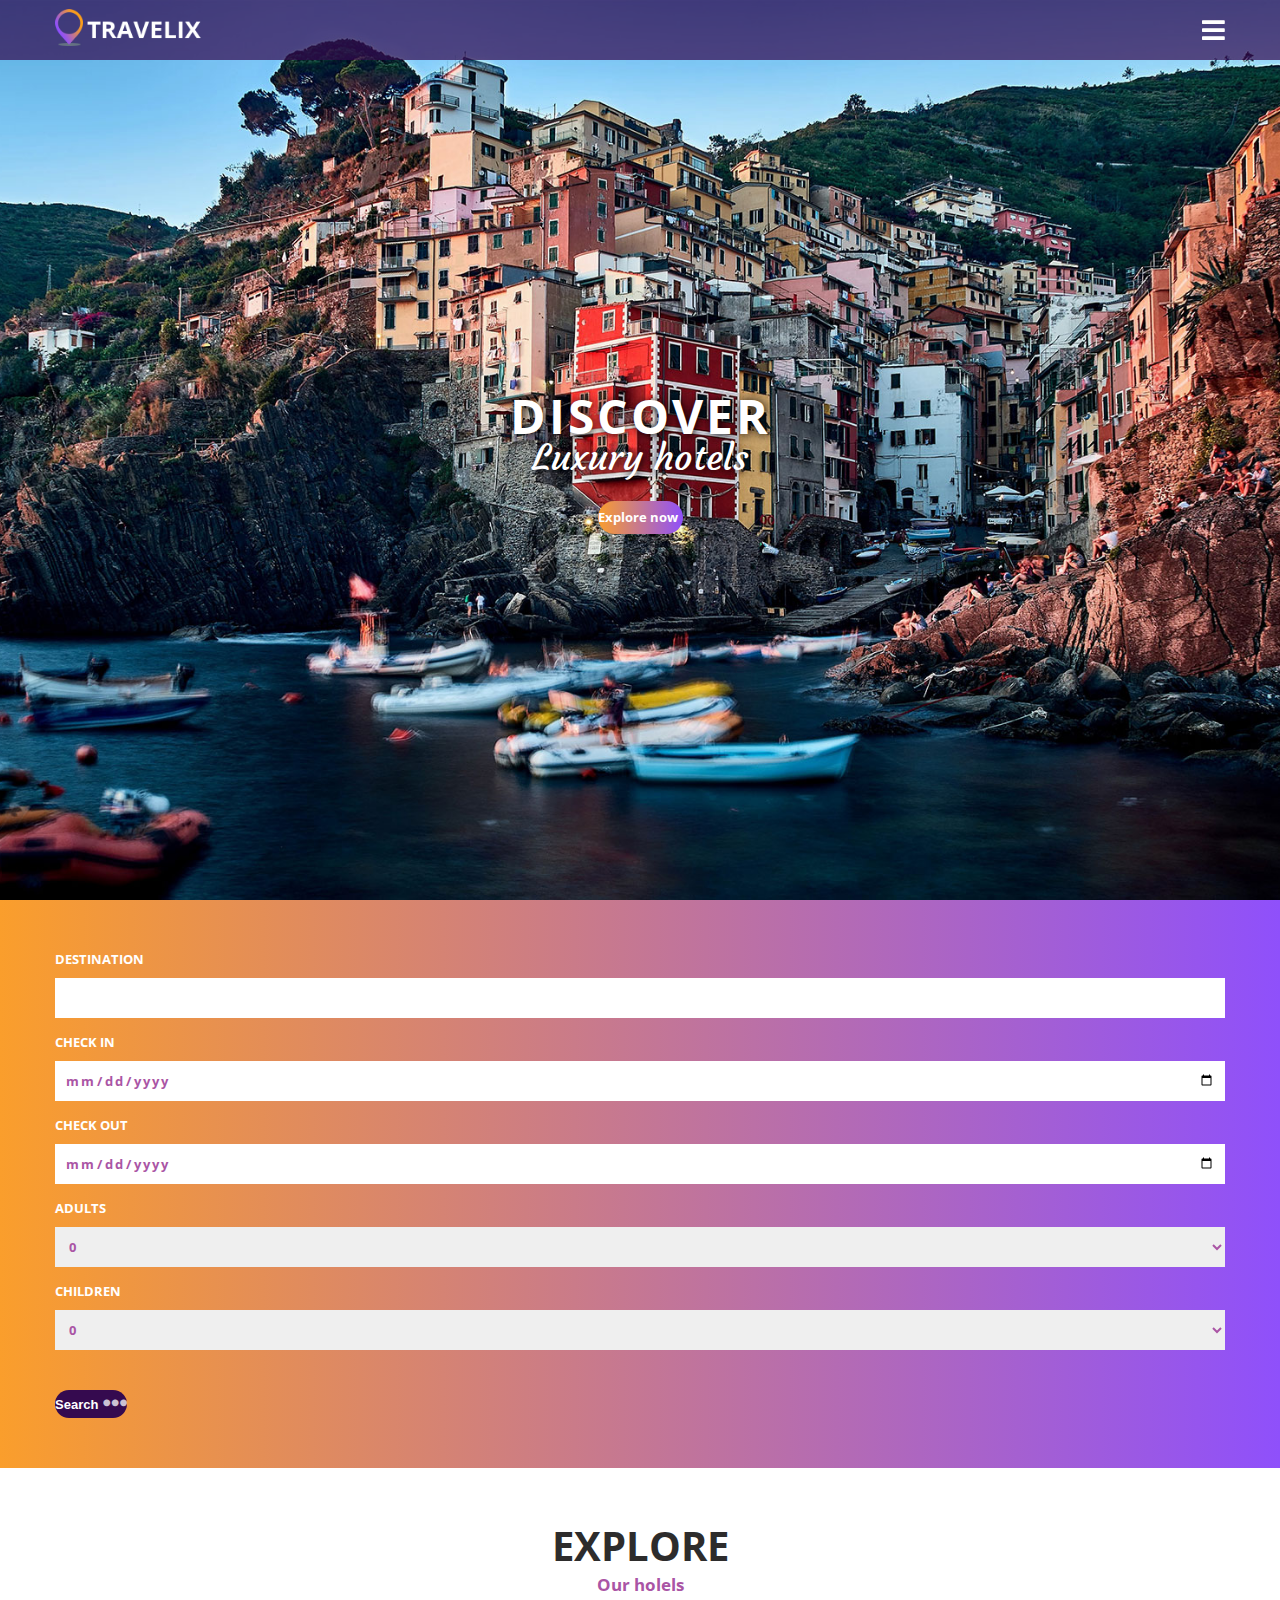
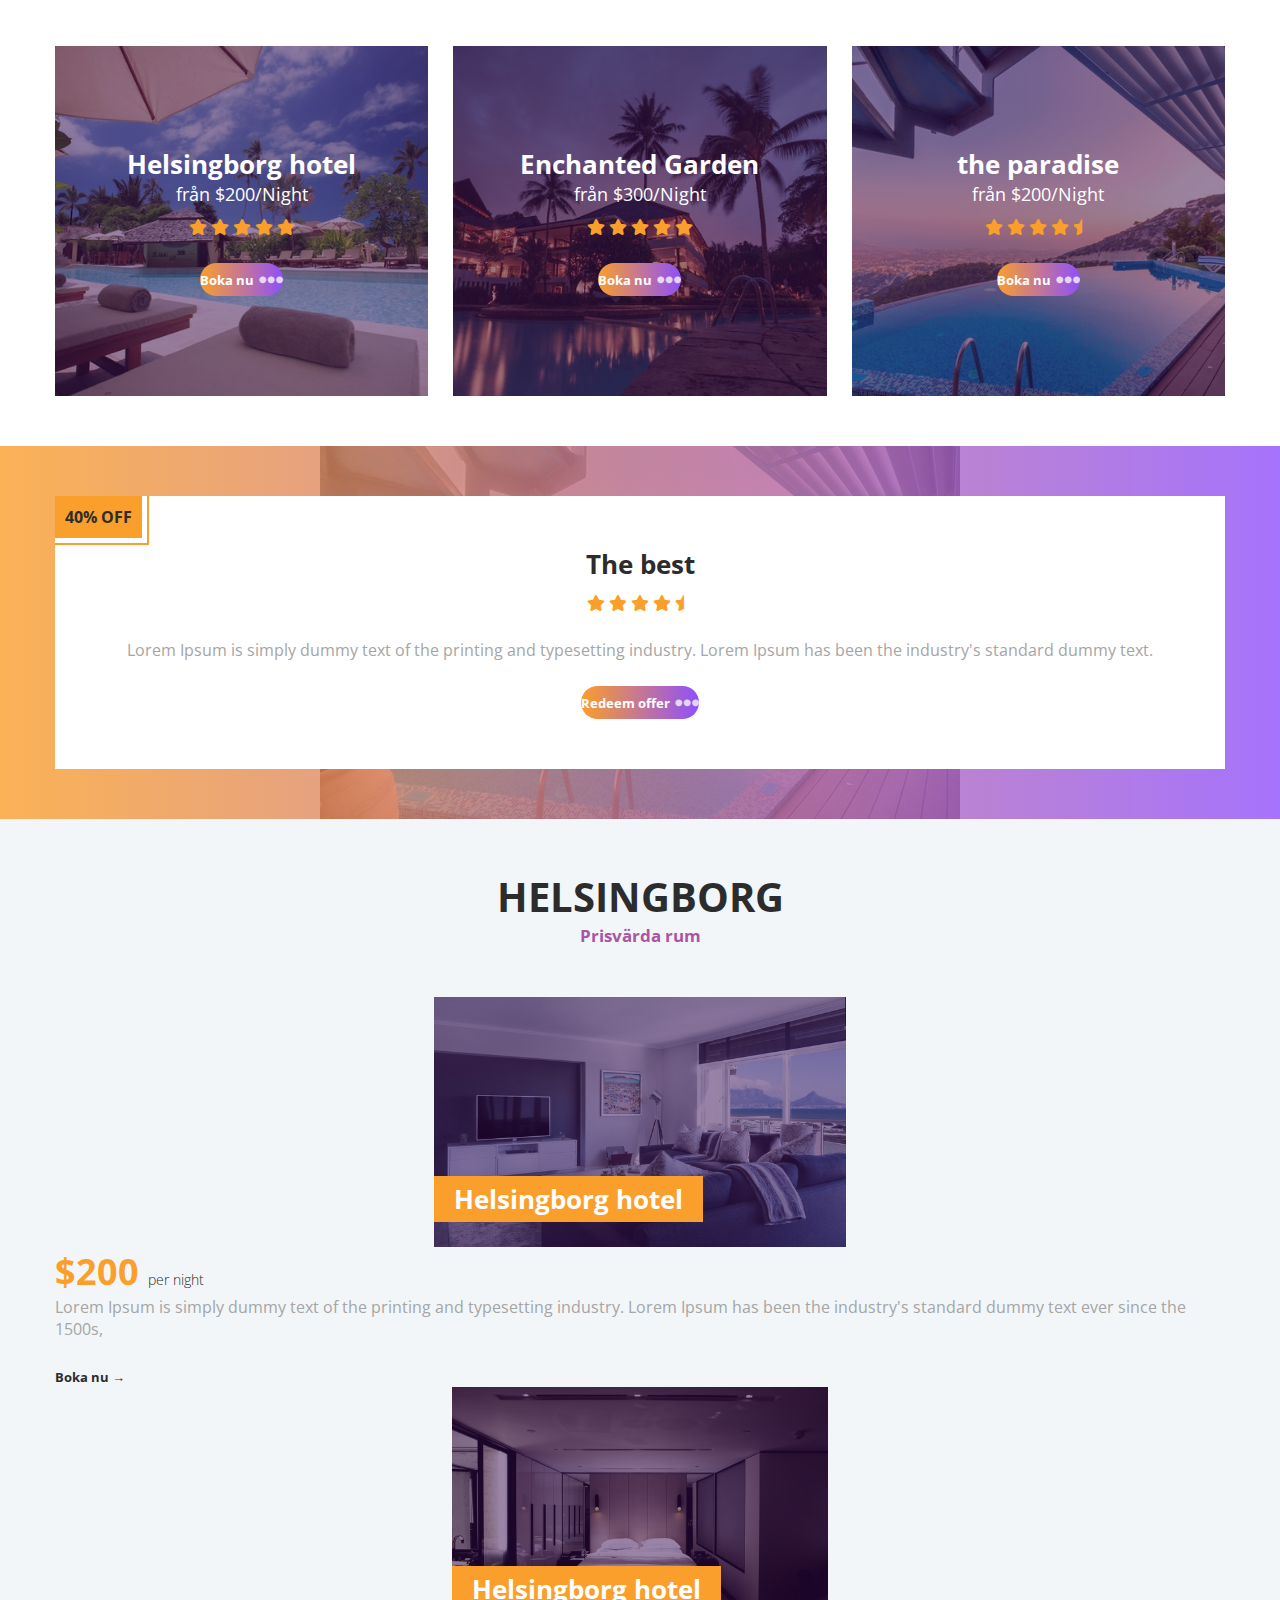
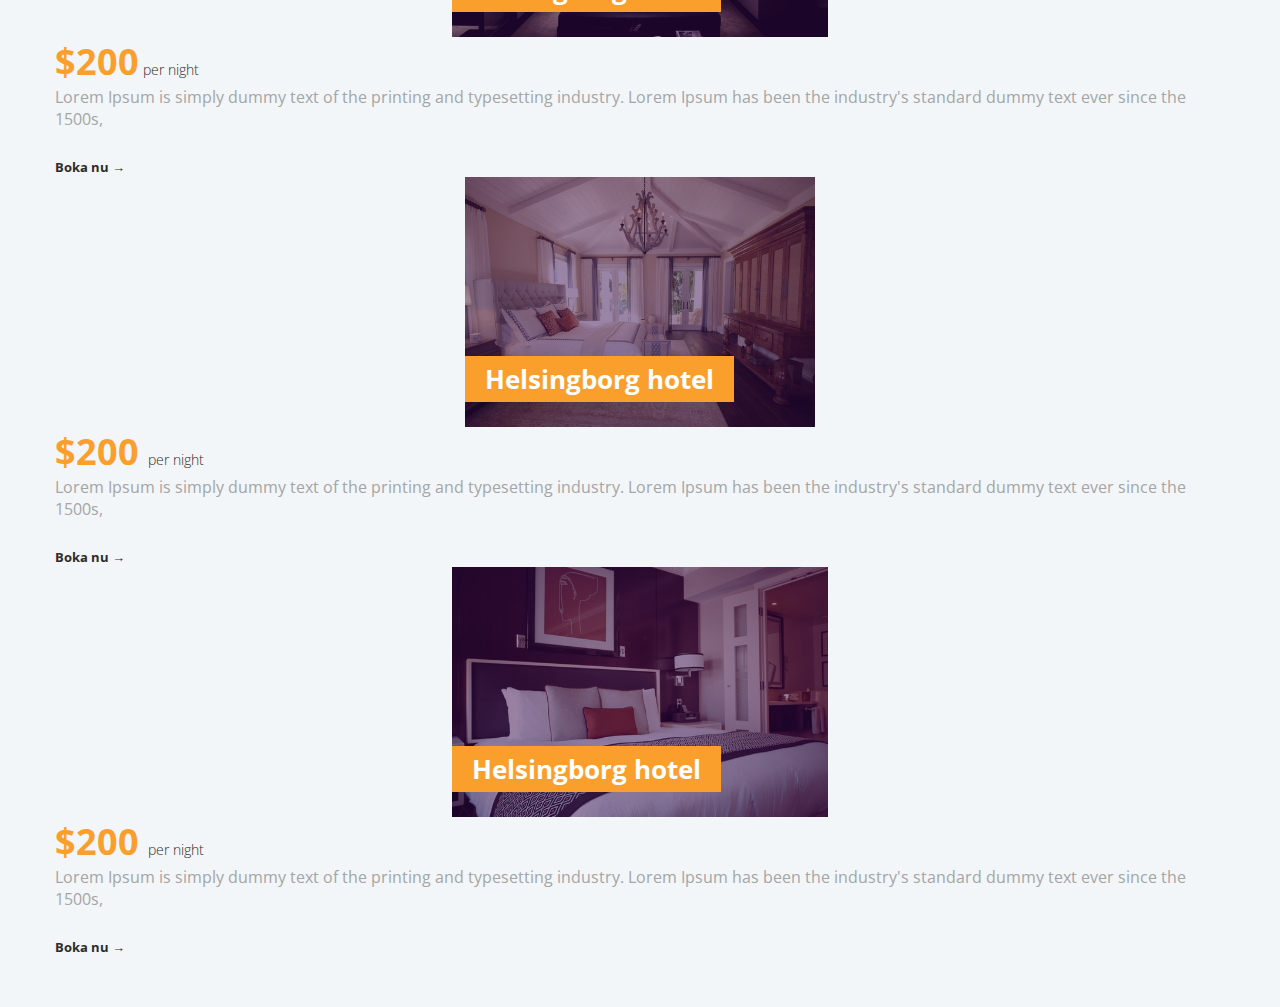
<file: index.html>
<!DOCTYPE html>
<html>
<head>
<head>
     <meta charset="UTF-8">
     <meta name="viewport"
        content="width=device-width, user-scalable=no, initial-scale=1.0, maximum-scale=1.0, minimum-scale=1.0">
     <meta http-equiv="X-UA-Compatible" content="ie=edge">
     <title>Travelix</title>
     <!--Font awesome CDN-->
      <link rel="stylesheet" href="https://cdnjs.cloudflare.com/ajax/libs/font-awesome/5.13.0/css/all.min.css">
    <link rel="stylesheet" href="style.css">
    
    <!-- <script src="main.js"></script>-->
   
 </head>
 </head>
<body>
<header class="header">
    <div class="container">
        <nav class="nav">
            <a href="index.html" class="logo">
                <img src="logo.png" alt="">
            </a>
            <div class="Hamburger-menu">
                 <i class="fas fa-bars"></i>
                 <i class="fas fa-times"></i>
            </div>
            <ul class="nav-list">
                <li class="nav-item">
                    <a href="#" class="nav-link">Home</a>
                </li>
                <li class="nav-item">
                    <a href="#" class="nav-link">About</a>
                </li>
                <li class="nav-item">
                    <a href="#" class="nav-link">offers</a>
                </li>
                <li class="nav-item">
                    <a href="#" class="nav-link">News</a>
                </li>
                <li class="nav-item">
                    <a href="#" class="nav-link">Contact</a>
                </li>
            </ul>
        </nav>
    </div>
</header>
<main>
    <div class="hero">
        <div class="container">
            <div class="main-heading">
                <h1 class="title">Discover</h1>
                <h2 class="subtitle">Luxury hotels</h2>
            </div>
            <a href="#" class="btn btn-gradient">Explore now
                <span class="dots"><i class="fas fa-elleipsis-h"></i></span>
            </a>
        </div>
    </div>
    <section class="booking">
        <div class="container">
            <form action="" class="form">
                <div class="input-group">
                    <label for="destination" class="input-label">Destination</label>
                    <input type="text" class="input" id="destination">
                </div>
                <div class="input-group">
                    <label for="check-in" class="input-label">Check in</label>
                    <input type="date" class="input" id="check-in">
                </div>
                <div class="input-group">
                    <label for="check-out" class="input-label">Check out</label>
                    <input type="date" class="input" id="check-in">
                </div>
                <div class="input-group">
                    <label for="adults" class="input-label">Adults</label>
                    <select type="option" class="input" id="adults">
                        <option value="0">0</option>
                        <option value="0">1</option>
                        <option value="0">2</option>
                        <option value="0">3</option>
                        <option value="0">4</option>
                        <option value="0">5</option>
                    </select>
                </div>
                <div class="input-group">
                    <label for="children" class="input-label">children</label>
                    <select type="option" class="input" id="children">
                        <option value="0">0</option>
                        <option value="0">1</option>
                        <option value="0">2</option>
                        <option value="0">3</option>
                        <option value="0">4</option>
                        <option value="0">5</option>
                    </select>
                </div>
                <button type="submit" class="btn form-btn btn-purple">Search
                    <span class="dots"><i class="fas fa-ellipsis-h"></i></span>
                </button>
            </form>
        </div>
    </section>
    <section class="hotels">
        <div class="container">
            <h5 class="section-head">
                <span class="heading">Explore</span>
                <span class="sub-heading">Our holels</span>
            </h5>
            <div class="grid">
                <div class="grid-item featured-hotels">
                    <img src="nourr.jpg" alt="" class="hotel-image">
                    <h5 class="hotel-name">Helsingborg hotel</h5>
                    <span class="hotel-price">från $200/Night</span>
                    <div class="hotel-ratting">
                        <i class="fas fa-star ratting"></i>
                        <i class="fas fa-star ratting"></i>
                        <i class="fas fa-star ratting"></i>
                        <i class="fas fa-star ratting"></i>
                        <i class="fas fa-star ratting "></i>
                    </div>
                    <a href="#" class="btn btn-gradient">Boka nu
                        <span class="dots"><i class="fas fa-ellipsis-h"></i></span>
                    </a>
                </div>
                <div class="grid-item featured-hotels">
                    <img src="nour5.jpg" alt="" class="hotel-image">
                    <h5 class="hotel-name">Enchanted Garden</h5>
                    <span class="hotel-price">från $300/Night</span>
                    <div class="hotel-ratting">
                        <i class="fas fa-star ratting"></i>
                        <i class="fas fa-star ratting"></i>
                        <i class="fas fa-star ratting"></i>
                        <i class="fas fa-star ratting"></i>
                        <i class="fas fa-star ratting"></i>
                    </div>
                    <a href="#" class="btn btn-gradient">Boka nu
                        <span class="dots"><i class="fas fa-ellipsis-h"></i></span>
                    </a>
                </div>
                <div class="grid-item featured-hotels">
                    <img src="nour6.jpg" alt="" class="hotel-image">
                    <h5 class="hotel-name">the paradise</h5>
                    <span class="hotel-price">från $200/Night</span>
                    <div class="hotel-ratting">
                        <i class="fas fa-star ratting"></i>
                        <i class="fas fa-star ratting"></i>
                        <i class="fas fa-star ratting"></i>
                        <i class="fas fa-star ratting"></i>
                        <i class="fas fa-star-half ratting"></i>
                    </div>
                    <a href="#" class="btn btn-gradient">Boka nu
                        <span class="dots"><i class="fas fa-ellipsis-h"></i></span>
                    </a>
                </div>
            </div>
        </div>
    </section>
    <section class="offer">
        <div class="container">
            <div class="offer-content">
                <div class="discount">
                    40% off
                </div>
                <h5 class="hotel-name">The best</h5>
                <div class="hotel-ratting">
                    <i class="fas fa-star ratting"></i>
                    <i class="fas fa-star ratting"></i>
                    <i class="fas fa-star ratting"></i>
                    <i class="fas fa-star ratting"></i>
                    <i class="fas fa-star-half ratting"></i>
                </div>
                <p class="paragraph">
                    Lorem Ipsum is simply dummy text of the printing and typesetting industry. Lorem Ipsum has been the industry's standard dummy text.
                </p>
                <a href="#" class="btn btn-gradient">Redeem offer
                    <span class="dots"><i class="fas fa-ellipsis-h"></i></span>
                </a>
            </div>
        </div>
    </section>

    <section class="rooms">
        <div class="container">
            <h5 class="section-head">
                <span class="heading">Helsingborg</span>
                <span class="sub-heading">Prisvärda rum</span>
            </h5>
            <div class="grid-rooms-grid">
                <div class="grid-item featured-rooms">
                    <div class="image-wrap">
                        <img class="room-image" src="room_1.jpg" alt="">
                        <h5 class="room-name">Helsingborg hotel</h5>
                    </div>
                    <div class="room-info-wrap">
                        <span class="span room-price">$200 <span class="per-night">
                           per night
                        </span></span>
                        <p class="paragraph">Lorem Ipsum is simply dummy text of the printing and typesetting industry. Lorem Ipsum has been the industry's standard dummy text ever since the 1500s,</p>
                        <a href="#" class="btn rooms-btn">Boka nu &rarr;</a>
                    </div>
                    </div>
                    <div class="grid-item featured-rooms">
                        <div class="image-wrap">
                            <img class="room-image" src="room_2.jpg" alt="">
                            <h5 class="room-name">Helsingborg hotel</h5>
                        </div>
                        <div class="room-info-wrap">
                            <span class="span room-price">$200<span class="per-night">
                               per night
                            </span></span>
                            <p class="paragraph">Lorem Ipsum is simply dummy text of the printing and typesetting industry. Lorem Ipsum has been the industry's standard dummy text ever since the 1500s,</p>
                            <a href="#" class="btn rooms-btn">Boka nu &rarr;</a>
                        </div>
                        </div>
                        <div class="grid-item featured-rooms">
                            <div class="image-wrap">
                                <img class="room-image" src="room_3.jpg" alt="">
                                <h5 class="room-name">Helsingborg hotel</h5>
                            </div>
                            <div class="room-info-wrap">
                                <span class="span room-price">$200 <span class="per-night">
                                   per night
                                </span></span>
                                <p class="paragraph">Lorem Ipsum is simply dummy text of the printing and typesetting industry. Lorem Ipsum has been the industry's standard dummy text ever since the 1500s,</p>
                                <a href="#" class="btn rooms-btn">Boka nu &rarr;</a>
                            </div>
                            </div>
                            <div class="grid-item featured-rooms">
                                <div class="image-wrap">
                                    <img class="room-image" src="room_4.jpg" alt="">
                                    <h5 class="room-name">Helsingborg hotel</h5>
                                </div>
                                <div class="room-info-wrap">
                                    <span class="span room-price">$200 <span class="per-night">
                                       per night
                                    </span></span>
                                    <p class="paragraph">Lorem Ipsum is simply dummy text of the printing and typesetting industry. Lorem Ipsum has been the industry's standard dummy text ever since the 1500s,</p>
                                    <a href="#" class="btn rooms-btn">Boka nu &rarr;</a>
                                </div>
                                </div>
                </div>
            </div>
        </div>
    </section>
</main>
 <script src="main.js"></script>
</body>
</html>
</file>
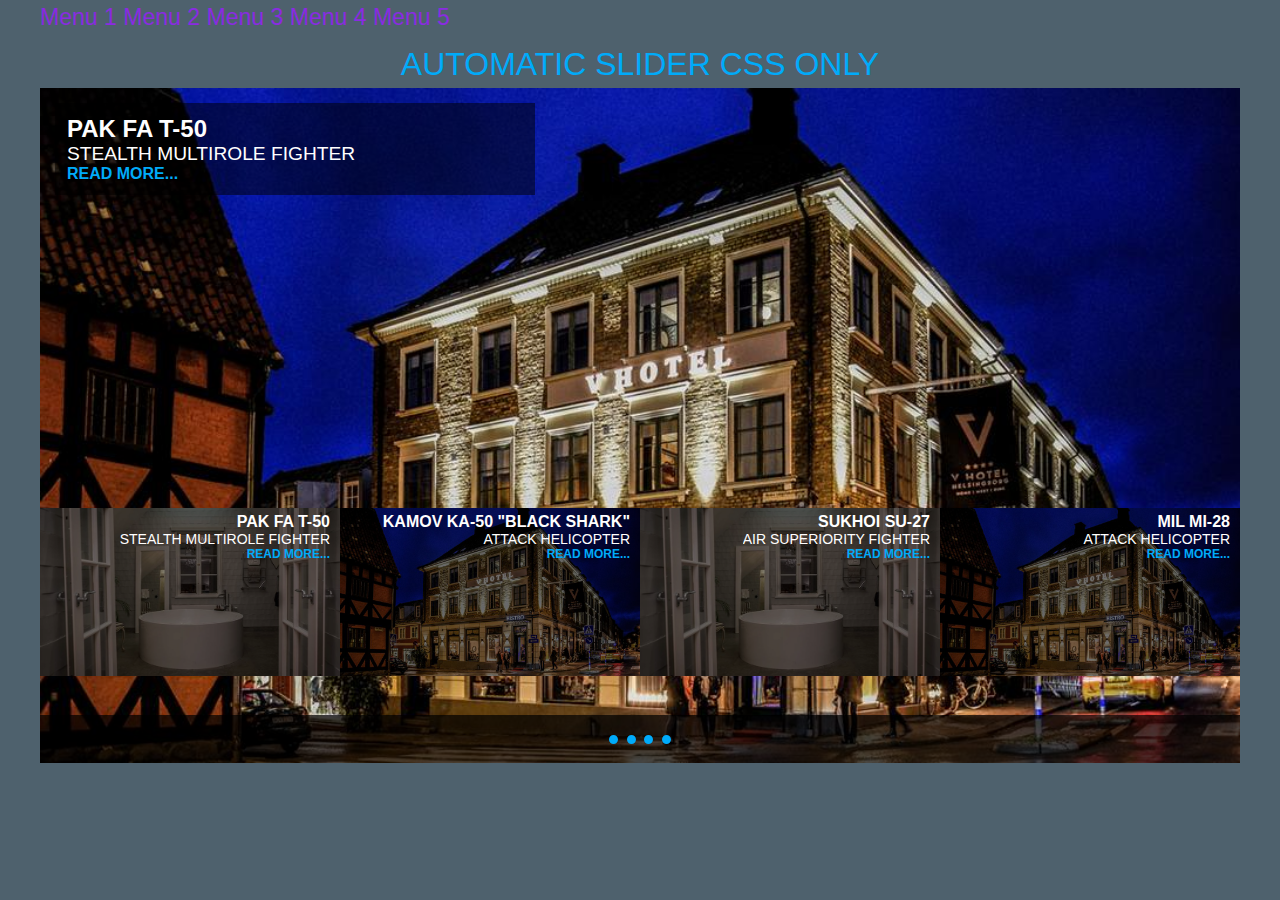
<file: uppgift från lärare/MyFirstWebPageTemplate-master/index.html>
<html lang="sv">
    <head>
        <title>Komvux Hotel - Bästa hotel i Helsingborg</title>
        <meta charset="UTF-8">
        <meta name="viewport" content="">
        <link rel="stylesheet" href="style.css">
    </head>



    <body>
        <div class="container">
         <div class="logodiv">
            <!-- <img class="logo" src="nourea.png">
             <h1>Komvux Hotel Helsingborg</h1> -->
            </div>
        </div>

        <nav id="navbar">
            <ul>
                <li><a href="#">Menu 1</a> </li>
                <li><a href="#">Menu 2</a> </li>
                <li><a href="#">Menu 3</a> </li>
                <li><a href="#">Menu 4</a> </li>
                <li><a href="#">Menu 5</a> </li>
            </ul>

        </nav>

<section>


    <div id="content-slider">
        <div class="wrap-slider">	
      
          <h1 class="main-title">automatic slider css only</h1>
      
          <!-- ===== Thumbnail ControlNav ======= -->			
          <input type="radio" id="a-1" name="a" >			
          <input type="radio" id="a-2" name="a" >			
          <input type="radio" id="a-3" name="a" >
          <input type="radio" id="a-4" name="a" >
      
          <nav id="main">
            <label for="a-1" class="first"></label>
            <label for="a-2" class="first"></label>
            <label for="a-3" class="first"></label>
            <label for="a-4" class="first"></label>
          </nav>
      
          <!-- ================================== -->	
          <nav id="control">
            <label for="a-1"></label>
            <label for="a-2"></label>
            <label for="a-3"></label>
            <label for="a-4"></label>
          </nav>
          <!-- =================================== -->
      
          <!-- 	IMAGE NAVIGATION pic -->
          <span id="b-1" class="th" tabindex="10">
            <img src="bild2.jpg" alt="" id="p-1">
            <div class="title-1">
              <h1>PAK FA T-50</h1>
              <p>Stealth multirole fighter</p>
              <a href="">read more...</a>
            </div>
          </span>
      
          <span id="b-2" class="th" tabindex="11">
            <img src="bild1.jpg" alt="" id="p-2">
            <div class="title-2">
              <h1>Kamov Ka-50 "Black Shark"</h1>
              <p>Attack helicopter</p>
              <a href="">read more...</a>
            </div>
          </span>			
      
          <span id="b-3" class="th" tabindex="12">
            <img src="bild2.jpg" alt="" id="p-3">
            <div class="title-3">
              <h1>Sukhoi Su-27</h1> 
              <p>Air superiority fighter</p> 
              <a href="">read more...</a>
            </div>
          </span>
      
          <span id="b-4" class="th" tabindex="13">
            <img src="bild1.jpg" alt="" id="p-4">
            <div class="title-4">
              <h1>mil mi-28</h1>
              <p>Attack helicopter</p>
              <a href="">read more...</a>
            </div>
          </span>
      
          <!-- ===== IMages ======= -->							
      
          <div class="slider">
            <div class="inset">
      
              <figure>
                <figcaption class="title-1">
                  <h1>PAK FA T-50</h1>
                  <p>Stealth multirole fighter</p>
                  <a href="">read more...</a>
                </figcaption>
                <img src="bild1.jpg" alt="" id="i-1" class="f">						
              </figure>
      
              <figure>
                <figcaption class="title-2">
                  <h1>Kamov Ka-50 "Black Shark"</h1>
                  <p>Attack helicopter</p>
                  <a href="">read more...</a>
                </figcaption>
                <img src="bild2.jpg" alt="" id="i-2" class="f">						
              </figure>
      
              <figure>
                <figcaption class="title-3">
                  <h1>Sukhoi Su-27</h1> 
                  <p>Air superiority fighter</p> 
                  <a href="">read more...</a>
                </figcaption>
                <img src="bild1.jpg" alt="" id="i-3" class="f">						
              </figure>
      
              <figure>
                <figcaption class="title-4">
                  <h1>mil mi-28</h1>
                  <p>Attack helicopter</p>
                  <a href="">FIND OUT MORE</a>
                </figcaption>
                <img src="bild2.jpg" alt="" id="i-4" class="f">						
              </figure>
      
      
              <figure>
                <figcaption class="title-5">
                  <h1>PAK FA T-50</h1>
                  <p>Stealth multirole fighter</p>
                  <a href="">read more...</a>
                </figcaption>
                <img src="bild1.jpg" alt="" id="i-5" class="f">						
              </figure>				
            </div>
          </div>					
      
        </div>		
      </div>   

</section>

<!--<footer>
    <p>Author: Dimitrij Aleshkov</p>
    <p><a href="mailto:dimitrij.aleshkov@helsingborg.se">dimitrij.aleshkov@helsingborg.se</a></p>

</footer>-->
    </body>

</html>
</file>
<file: uppgift från lärare/MyFirstWebPageTemplate-master/style.css>
.logo{
    width: 100px;
    height: auto;
}
.logodiv
{
    width: 800px;
}
.logo img{
    float:left;
}
.h1{
    width: 400px;
    font-size: 3px;
}

.bild1{
    width: 300px;
}

.bild2{
    width: 300px;
}

img {
    width: 600px;
}

ul, li{
    list-style: none;
    display: inline; 
    font-size: larger; 
}

a{
  color: blueviolet; 
  text-decoration:none; 
}
a:hover{
    background-color: crimson;
}

* {
    box-sizing:border-box;
  }
  
  body,
  html {
    padding: 0;
    margin: 0;
  }
  
  body {
    background: #4e616d;
    font-family: 'Montserrat', Helvetica, Arial, sans-serif;
    font-size: 16px; 
    line-height: 1.5;
    font-weight: normal;
  }
  
  /* ----> wrapper */
  #content-slider .wrap-slider {
    max-width: 1200px;
    /*height: 100%;*/
    width: 100%;
    margin: 0px auto;
    position: relative;
    text-align: right;
  }
  
  #content-slider .wrap-slider.full {
    width: 100%;
    max-width: 100%;
    text-align: center; 
    border: none;
  }
  
  
  /* --------> Link style */
  #content-slider *:focus {
    outline: 0;
  } 
  
  #content-slider a:hover {
    color: #7FD4FD;
    text-decoration: underline;
  }
  
  #content-slider a:focus {
    outline: thin dotted #333;
    outline: 5px auto -webkit-focus-ring-color;
    outline-offset: -2px;
  }
  
  #content-slider a:hover,
  #content-slider a:active {
    outline: 0;
  }
  
  /* -------> Responsive images (ensure images don't scale beyond their parents) */
  #content-slider img {
    max-width: 100%;
    width: auto\9;
    height: auto;
    vertical-align: middle;
    border: 0;
    -ms-interpolation-mode: bicubic;
  }
  
  /* -------> Main */
  #content-slider .slider {
    margin-top: 5%;
    /*position: absolute;*/
    overflow: hidden;
    width: 100%;
    margin: 0 auto;		
  
    position: relative;				
  }
  
  #content-slider .inset {
    width: 500%;			
    line-height: 0;
  
    -webkit-animation: 30s slidy infinite;
    -moz-animation: 30s slidy infinite;
    -ms-animation: 30s slidy infinite;
    -o-animation: 30s slidy infinite;
    animation: 30s slidy infinite;
  
    -webkit-transition: all 2s ease-in-out;
    -moz-transition: all 2s ease-in-out;
    -ms-transition: all 2s ease-in-out;
    -o-transition: all 2s ease-in-out;
    transition: all 2s ease-in-out; 
  }
  
  #content-slider h1.main-title {
    text-align: center;
    color: #00ABFA;
    font-weight: 200;
    font-size: 2rem;			
    line-height: 3rem;
    text-transform: uppercase;
    margin: 5px 0 0px 0;
  }
  
  #content-slider .slider [class*='title-'] {
    background: rgba(0, 0, 0, 0.51);
    padding: 1% 1%;
    display: inline-block;
    width: 40%;
    height: auto;
    position: absolute;
    z-index: 12;
    margin: 15px 0 0 15px;
    line-height: normal;
    overflow: hidden;
    text-align: left;
  
    -webkit-transition: all 0.5s ease-in-out;
    -moz-transition: all 0.5s ease-in-out;
    -ms-transition: all 0.5s ease-in-out;
    -o-transition: all 0.5s ease-in-out;
    transition: all 0.5s ease-in-out; 
  }
  
  #content-slider .th>[class*='title-'] {
    width: auto;
    height: auto;
    position: absolute;
    top: 0em;
    right: 0em;
    text-align: right;
    margin: 5px 10px 0 0;
    opacity: 1;
    line-height: normal;
    overflow: hidden;
  
    -webkit-transition: all 0.5s ease-in-out;
    -moz-transition: all 0.5s ease-in-out;
    -ms-transition: all 0.5s ease-in-out;
    -o-transition: all 0.5s ease-in-out;
    transition: all 0.5s ease-in-out;
  }
  
  /* -------> Article */
  #content-slider .slider h1,
  #content-slider .th h1 {
    color: #fffefe;
    text-transform: uppercase;
    padding: 0;
    margin: 0;
    font-weight: bold;
  }
  
  #content-slider .slider p,
  #content-slider .th p {
    color: #fffefe;
    text-transform: uppercase;
    padding: 0;
    margin: 0;
  }
  
  #content-slider .slider a,
  #content-slider .th a {
    font-weight: bold;
    color: #00ABFA;
    text-decoration: none;
    text-transform: uppercase;
  }
  
  /* -------> Article IMg Slider */
  #content-slider .slider h1 { font-size: 1.5rem; }
  
  #content-slider .slider p {	font-size: 1.2rem; }
  
  #content-slider .slider a { font-size: 1rem; }
  
  /* -------> Article IMg Prev */
  #content-slider .th h1 { font-size: 1rem; }
  
  #content-slider .th p { font-size: .875rem; }
  
  #content-slider .th a { font-size: .75rem; }
  
  #content-slider .th img {
    position: relative;
    max-width: 100%;
    height: auto !important;
    -webkit-filter: brightness(50%);
    -moz-filter: brightness(50%);
    -ms-filter: brightness(50%);
    -o-filter: brightness(50%);
    filter: brightness(50%);
  
    -webkit-transition: all 0.5s ease-in-out;
    -moz-transition: all 0.5s ease-in-out;
    -ms-transition: all 0.5s ease-in-out;
    -o-transition: all 0.5s ease-in-out;
    transition: all 0.5s ease-in-out; 
  }
  
  #content-slider .th:hover img {
    -webkit-filter: brightness(100%);
    -moz-filter: brightness(100%);
    -ms-filter: brightness(100%);
    -o-filter: brightness(100%);
    filter: brightness(100%);
  }
  
  
  /* -------> Main Img */
  #content-slider figure {
    margin: 0;
    padding: 0;
    width: 20%;
    float: left;
    cursor: pointer;
  
    -webkit-transition: all 2s ease-in-out;
    -moz-transition: all 2s ease-in-out;
    -ms-transition: all 2s ease-in-out;
    -o-transition: all 2s ease-in-out;
    transition: all 2s ease-in-out; 
  }
  
  #content-slider figure img {
    width: 100%;
    position: relative;
  }	
  
  /* -------> Max contrloS img preview */	
  #content-slider span.th {
    width: 25%;
    margin: 35% 0% 0 0%;
    float: left;
    text-align: center;
    display: inline-block;
    position: absolute;
    z-index: 1000;
    cursor: pointer;
  }
  
  #b-1 { left: 0; }
  #b-2 { left: 25%; }
  #b-3 { left: 50%; }
  #b-4 { left: 75%; }
  
  #content-slider input[type='radio'] {			
    width: 10px;
    height: 10px;
    display: none;
    position: relative;
    display: none;
  }
  
  #control{					
    position: absolute;
    left: 3%;
    z-index: 5;			
    top: 55%;
    width: 95%;
  }
  
  #content-slider label.first{
    width: 9px;
    height: 9px;
    margin: 0 2px;
    text-align: center;
    display: inline-block;
    position: relative;
    z-index: 1000;
    cursor: pointer;
    border-radius: 100%;
    border: 2px solid #00ABFA;
    background: #00ABFA;
  
    -webkit-transition: all 0.3s ease-in-out;
    -moz-transition: all 0.3s ease-in-out;
    -ms-transition: all 0.3s ease-in-out;
    -o-transition: all 0.3s ease-in-out;
    transition: all 0.3s ease-in-out; 
  }
  
  #content-slider #main {
    padding: 1% 0;
    width: 100%;
    /*margin-top: 29.2%;*/
    bottom: 0;
    z-index: 10;
    position: absolute;
    text-align: center;
    background: rgba(0, 0, 0, 0.71);
  }
  
  #content-slider input[type='radio'] {			
    width: 10px;
    height: 10px;
    display: none;
    position: relative;
    display: none;
  }
  
  #content-slider #control{					
    position: absolute;
    left: 3%;
    z-index: 15;			
    top: 0%;
    width: 95%;
    /*margin-top: 10%;*/
  
    /*display: none;*/
    height: 50px;
    top:50%;
    margin-top: -25px;
  }
  
  
  /* -------> Controls */	
  #main>label:hover { width: 9px; height: 9px; background: #FFF; border: 1px solid #00ABFA; }	
  
  input#a-1:checked ~ .slider .inset { margin-left: 0%;   }
  input#a-2:checked ~ .slider .inset { margin-left:-100%; }
  input#a-3:checked ~ .slider .inset { margin-left:-200%; }
  input#a-4:checked ~ .slider .inset { margin-left:-300%; }
  input#a-5:checked ~ .slider .inset { margin-left:-400%; }
  
  
  input#a-1:checked ~ #main>label:nth-child(1) { opacity: 1; background: #fff; }
  input#a-2:checked ~ #main>label:nth-child(2) { opacity: 1; background: #fff; }
  input#a-3:checked ~ #main>label:nth-child(3) { opacity: 1; background: #fff; }
  input#a-4:checked ~ #main>label:nth-child(4) { opacity: 1; background: #fff; }
  
  input#a-1:checked ~ #control>label:nth-child(2),
  input#a-2:checked ~ #control>label:nth-child(3),
  input#a-3:checked ~ #control>label:nth-child(4),
  input#a-4:checked ~ #control>label:nth-child(1),
  input#a-5:checked ~ #control>label:nth-child(1),
  input#a-1:checked ~ #control>label:nth-child(4),
  input#a-2:checked ~ #control>label:nth-child(1),
  input#a-3:checked ~ #control>label:nth-child(2),
  input#a-4:checked ~ #control>label:nth-child(3) {
    width: 50px;
    height: 50px;
    top: 50%;
    margin-top: -25px;
    display: inline-block;
    position: relative;			
    cursor: pointer;
  }
  
  input#a-1:checked ~ #control>label:nth-child(2):after,
  input#a-2:checked ~ #control>label:nth-child(3):after,
  input#a-3:checked ~ #control>label:nth-child(4):after,
  input#a-4:checked ~ #control>label:nth-child(1):after,
  input#a-5:checked ~ #control>label:nth-child(1):after,
  input#a-1:checked ~ #control>label:nth-child(4):after,
  input#a-2:checked ~ #control>label:nth-child(1):after,
  input#a-3:checked ~ #control>label:nth-child(2):after,
  input#a-4:checked ~ #control>label:nth-child(3):after {
    font-family: FontAwesome;
    font-size: 7rem;
    line-height: 7rem;
    color:#00ABFA;
    position: absolute;
    top:0;
    left: 0;
  }
  
  input#a-1:checked ~ #control>label:nth-child(2),  
  input#a-2:checked ~ #control>label:nth-child(3), 
  input#a-3:checked ~ #control>label:nth-child(4), 
  input#a-4:checked ~ #control>label:nth-child(1) {		
    float: right;
    right: 0.3%;						
  }
  
  input#a-1:checked ~ #control>label:nth-child(2):after,  
  input#a-2:checked ~ #control>label:nth-child(3):after, 
  input#a-3:checked ~ #control>label:nth-child(4):after, 
  input#a-4:checked ~ #control>label:nth-child(1):after {						
    content: "\f105";						
  }
  
  input#a-1:checked ~ #control>label:nth-child(4),
  input#a-2:checked ~ #control>label:nth-child(1),
  input#a-3:checked ~ #control>label:nth-child(2),
  input#a-4:checked ~ #control>label:nth-child(3) {	
    float: left;
    left: 0.3%;			
  }
  
  input#a-1:checked ~ #control>label:nth-child(4):after,
  input#a-2:checked ~ #control>label:nth-child(1):after,
  input#a-3:checked ~ #control>label:nth-child(2):after,
  input#a-4:checked ~ #control>label:nth-child(3):after {
    content: "\f104";
  }
  
  span#a-1:focus ~ .slider .inset { margin-left: 0%;   }
  span#a-2:focus ~ .slider .inset { margin-left:-100%; }
  span#a-3:focus ~ .slider .inset { margin-left:-200%; }
  span#a-4:focus ~ .slider .inset { margin-left:-300%; }
  span#a-5:focus ~ .slider .inset { margin-left:-400%; }
  
  span#b-1:focus ~ .slider .inset { margin-left: 0%;   }
  span#b-2:focus ~ .slider .inset { margin-left:-100%; }
  span#b-3:focus ~ .slider .inset { margin-left:-200%; }
  span#b-4:focus ~ .slider .inset { margin-left:-300%; }
  span#b-5:focus ~ .slider .inset { margin-left:-400%; }
  
  #content-slider input:checked ~ .slider>.inset {
    -webkit-animation: none;
    -moz-animation: none;
    -ms-animation: none;
    -o-animation: none;
    animation: none;		   
  }
  #content-slider input:hover ~ .slider>.inset, 
  #content-slider label:hover ~ .slider>.inset {
    -webkit-animation-play-state: paused;
    -moz-animation-play-state: paused;
    -ms-animation-play-state: paused;
    -o-animation-play-state: paused;
    animation-play-state: paused;
  }
  #content-slider input:hover ~ .slider>.inset, 
  #content-slider label:hover ~ .slider>.inset {
    -webkit-animation-play-state: paused;
    -moz-animation-play-state: paused;
    -ms-animation-play-state: paused;
    -o-animation-play-state: paused;
    animation-play-state: paused;
  }
  #content-slider span:focus ~ .slider>.inset {
    -webkit-animation: none;
    -moz-animation: none;
    -ms-animation: none;
    -o-animation: none;
    animation: none;		   
  }
  #content-slider span:hover ~ .slider>.inset {
    -webkit-animation-play-state: paused;
    -moz-animation-play-state: paused;
    -ms-animation-play-state: paused;
    -o-animation-play-state: paused;
    animation-play-state: paused;
  }
  
  
  /* -------> Animation */
  
  @keyframes slidy {
    20% { margin-left:    0%; }
    25% { margin-left: -100%; }
    45% { margin-left: -100%; }
    50% { margin-left: -200%; }
    70% { margin-left: -200%; }
    75% { margin-left: -300%; }
    95% { margin-left: -300%; }
    100% { margin-left: -400%; }
  }
  @-webkit-keyframes slidy {
    20% { margin-left:    0%; }
    25% { margin-left: -100%; }
    45% { margin-left: -100%; }
    50% { margin-left: -200%; }
    70% { margin-left: -200%; }
    75% { margin-left: -300%; }
    95% { margin-left: -300%; }
    100% { margin-left: -400%; }
  }
  @-moz-keyframes slidy {
    20% { margin-left:    0%; }
    25% { margin-left: -100%; }
    45% { margin-left: -100%; }
    50% { margin-left: -200%; }
    70% { margin-left: -200%; }
    75% { margin-left: -300%; }
    95% { margin-left: -300%; }
    100% { margin-left: -400%; }
  }
  @-o-keyframes slidy {
    20% { margin-left:    0%; }
    25% { margin-left: -100%; }
    45% { margin-left: -100%; }
    50% { margin-left: -200%; }
    70% { margin-left: -200%; }
    75% { margin-left: -300%; }
    95% { margin-left: -300%; }
    100% { margin-left: -400%; }
  }
  
  
  /* -------> Responsive */
  @media (max-width: 992px) {
  
    html {
      font-size: 12px;
    }
  
    #content-slider .th>[class*='title-'] {
      display: none;
    }
  
  }
  
  @media (max-width: 768px) {
  
    html {
      font-size: 10px;
    }
  
    #content-slider .slider [class*='title-'] {
      display: none;
    }
  
    #content-slider span.first { display: none; }
  
    #content-slider #control { display: block; }
  
  
    #content-slider span#b-2:focus { opacity: 1; } 
  
    span#b-2:focus ~ span#b-5 { display: none; }
  
    #content-slider span#b-3:focus { opacity: 1; } 
  
    span#b-3:focus ~ span#b-5 { display: none; }
  
    #content-slider span#b-4:focus { opacity: 1; } 
  
    span#b-4:focus ~ span#b-5 { display: none; }
  
  }
  
  @media (max-width: 480px) {
  
    #content-slider span.th img { display: none; }
  
  }
</file>
<file: style.css>
/*.logo img{
	
	width: 50px;
}*/



/*Import the fonts used*/
@import url('https://fonts.googleapis.com/css?family=Courgette|Open+Sans:400,800&display=swap');
/*Basic reset*/
*,
*::before,
*::after {
    margin: 0;
    padding: 0;
    box-sizing: border-box;
}
/*Custom properties*/
:root {
    --dark-color: #2d2c2c;
    --purple-solid: #350a4f;
    --purple-transparent: rgba(53, 10, 79, .7);
    --purple-transparent-alt: rgba(53, 10, 79, .5);
    --purple-light: #8f50fb;
    --yellow-solid: #fa9e2c;
    --gradient-color: linear-gradient(to right, var(--yellow-solid), var(--purple-light));
    --gradient-color-alt: linear-gradient(to right, var(--purple-light), var(--yellow-solid));
}
html{
	font-size: 10px;
}
body{
	font-family: 'open sans', sans-serif;
	font-size: 1.6rem;
	color: var(--dark-color);
}
a{
text-decoration: none;
color: inherit;
}
ul{
	list-style: none;
}
section{
	padding: 5rem 0;
}

.btn{
	color: #fff;
	font-size: 1.3rem;
	font-weight: bold;
	text-transform: .5rem 3.5rem;
	border: none;
	border-radius: 10rem;
	display: inline-flex;
	align-items: center;


}

/*header styles*/
.header{
	width: 100%;
	height: 6rem;
	display: flex;
	align-items: center;
	position: fixed;
	top: 0;
	left: 0;
	background-color:var(--purple-transparent);
	z-index: 999;
}
/*Reuable styles*/
.container{
	width: 100%;
	max-width: 120rem;
	padding: 0 1.5rem;
	margin: 0 auto;
}
.btn-gradient{
	background-image: var(--gradient-color);
}
.btn-gradient:hover{
	background-image: var(--gradient-color-alt);
}
.btn-purple{
	background-color: var(--purple-solid);
}

.btn-purple:hover {
	background-color: #56247f;

}
.dots{
	font-size: 2.4rem;
	margin-left: .5rem;
	opacity: .75;

}



.nav{
	display: flex;
	align-items: center;
justify-content: space-between;	  
}

.logo img{
	max-width: 80%;
}
.Hamburger-menu{
	font-size: 2.6rem;
	color: #fff;
	cursor: pointer;
	position:relative;
	z-index: 1500;
}

.Hamburger-menu .fa-times{
	display: none;
}

.nav-list{
	display: flex;
	position: fixed;
	top: 0;
	left:0;
	width: 100%;
	height: 100vh;
align-items: center;
justify-content: center;
	background-color: var(--purple-solid);
	flex-direction: column;
	z-index: 1400;
	opacity: 0;
	transform: scale(0);
	transition: opacity .5s;
}
.menu-open .nav-list{
	opacity: 1;
	transform: scale(1);

}

.nav-item:not(:last-child){
margin-bottom: .5rem;
}
.nav-link{
	display: block;
	color: #fff;
	font-size: 3rem;
	font-weight: bold;
	text-transform: uppercase;
	letter-spacing: 2px;
	padding: 1rem;
}

.hero{
	width: 100%;
	height: 100vh;
	background: url("hero_background.jpg") center no-repeat;
	background-size: cover;
	display: flex;
	align-items: center;
	text-align: center;
	position: relative;
	z-index: 0;

}

.hero::before{
	
	position: absolute;
	top: 0;
	left: 0;
	 width: inherit;
	 height: inherit;
	 background-color: var(--purple-transparent-alt);
	 z-index: -1;
}
.main-heading{
	color: #fff;
	line-height: 1;
	text-shadow: 1px 1px 1rem rgb(0,0,0.5);
	margin: 2.5rem;
}

.title{
	font-size: 4.8rem;
	text-transform: uppercase;
	letter-spacing: 3px;
}
.subtitle{
font-size: 3.6rem;
font-weight: 300;
font-family: 'Courgette', cursive;
}




/*Booking section styles*/
.booking{
	background-image: var(--gradient-color);
}
.input-group{
	margin-bottom: 1.5rem;
}

.input-label{
	display: block;
	font-size: 1.3rem;
	text-transform: uppercase;
	color: #fff;
	font-weight: bold;
	margin-bottom: 1rem;
}
.input,
.options{
 outline: none;
 border: none;
 width: 100%;
 min-height: 4rem;
 padding: 1rem;
 font-weight: bold;
 color: #aa55a5;
letter-spacing: 2px;
font-family: "open sans", sans-serif;
/*resize: none;*/
}

.form-btn{
	margin-top: 2.5rem;
	cursor: pointer;
}
/*featured hotels section styles*/
.section-head{
	text-align: center;
	margin-bottom: 5rem;
}
.heading{
	display: block;
	font-size: 4rem;
	text-transform: uppercase;
}
.sub-heading{

	font-size: 1.7rem;
	font-family: Georgia, 'Times New Roman', Times, serif
	font-weight: 300;
	color: #aa55a5;
}

.grid{
	display: grid;
	grid-template-columns: repeat(auto-fit, minmax(30rem, 1fr));
	grid-gap: 2.5rem;
}
.grid-item{
	display: flex;
	flex-direction: column;
	align-items: center;
	justify-content: center;
}
.featured-hotels{
	height: 35rem;
	color: #fff;
	padding: 1rem;
	position: relative;
	z-index: 0;
}

.featured-hotels::before{
	content: "";
	position: absolute;
	top: 0;
	left: 0;
	width: 100%;
	height: 100%;
	background-color: var(--purple-transparent-alt);
	z-index: -1;
}
.hotel-image{
	width: 100%;
	height: 100%;
	object-fit: cover;
	position: absolute;
	top:0;
	left: 0;
	z-index: -2;


}
.hotel-name{
	font-size:2.6rem;
}
.hotel-price{
	font-size: 1.8rem;
}
.hotel-ratting{
	margin: 1rem 0 2.5rem;
}
.ratting{
	color: var(--yellow-solid);
}
/*spcial section styles*/

.offer{
	background: linear-gradient(to right, rgba(250,158,44,.8), rgba(143,80,251,.8)),
	url("nour6.jpg") bottom center no-repeat;
}

.offer-content{
	background-color: #fff;
	text-align: center;
	padding: 5rem 1rem;
	position: relative;
	overflow: hidden;
}
.discount{
	background-color: var(--yellow-solid);
	position: absolute;
	top: 0;
	left: 0;
	padding: 1rem;
	font-weight: bold;
	text-transform: uppercase;
	outline: 2px solid var(--yellow-solid);
	outline-offset: .5rem;
	
}
.paragraph{
	color: #a5a5a5;
	margin-bottom: 2.5rem;
}

/*Room section styles*/
.rooms{
	background-color: #f2f6f9;
}
.image-wrap{
	position: relative;
	height: 25rem;
}
.image-wrap::after{
	content: '';
	position:  absolute;
	top: 0;
	left: 0;
	width: 100%;
	height: 100%;
	background-color: var(--purple-transparent-alt);
}
.room-image{
	width: 100%;
	height: 100%;
	object-fit: cover;
}
/*här ska jag titta igen*/
.room-name{
	font-size: 2.6rem;
	background-color: var(--yellow-solid);
	color: #fff;
	padding: .5rem 2rem;
	position: absolute;
	left: 0;
	bottom: 2.5rem;
	z-index: 10;
}
.room-price{
	display: block;
	font-size: 3.6rem;
	font-weight: bold;
	color: var(--yellow-solid)
}
.per-night{
	color: var(--dark-color);
	font-size: 1.4rem;
	font-weight: 100;
}
.rooms-btn{
	color: var(--dark-color);
	padding: 0;
	transition: color .5s;
}
.rooms-btn:hover{
	color: var(--yellow-solid);
	padding: 0;
	transition: ;

}
</file>
